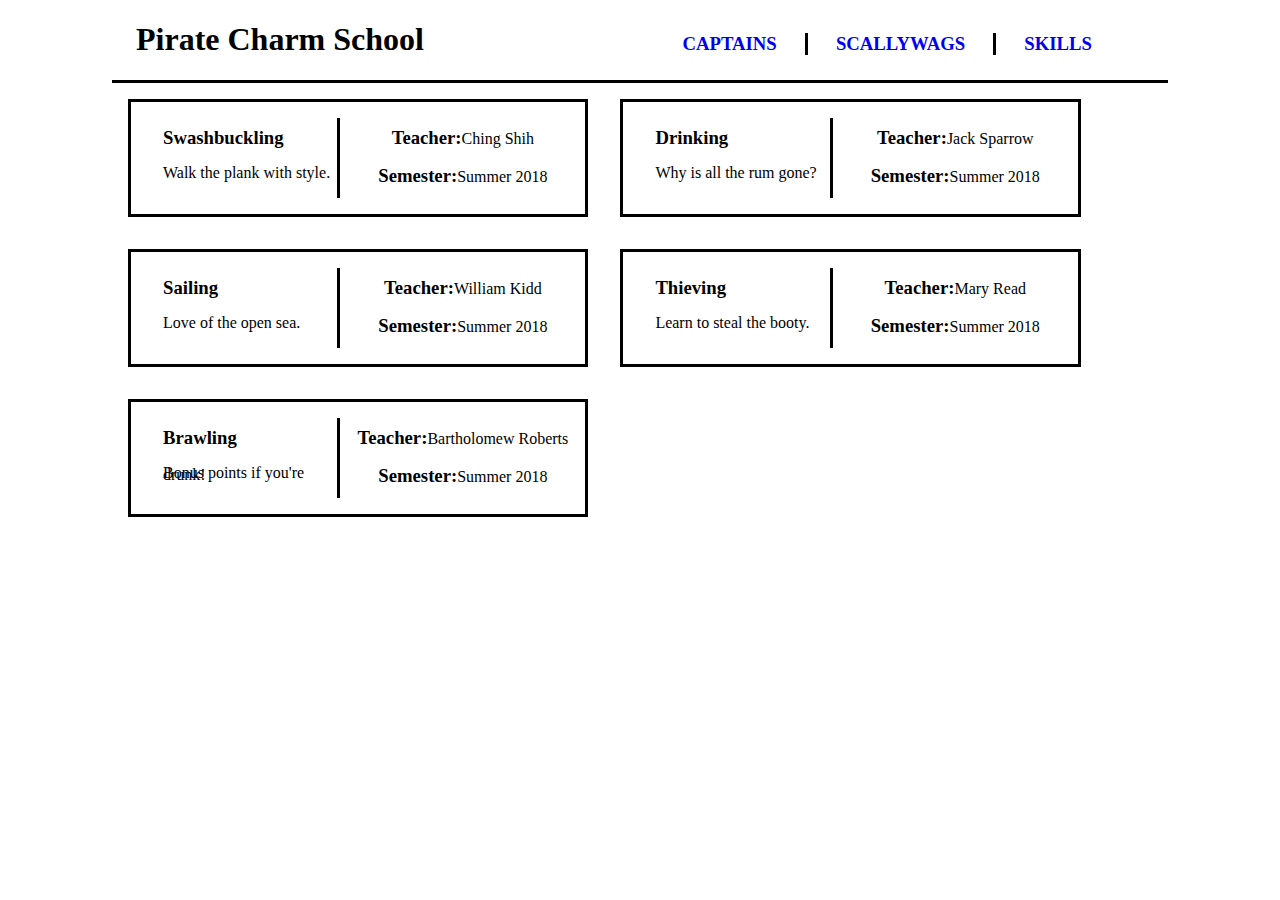
<file: index.html>
<!doctype html>
<html>
<head>
  <title>Pirate Charm School</title>
  <meta content="width=device-width,maximum-scale=1.0,initial-scale=1.0,minimum-scale=1.0,user-scalable=yes" name="viewport">
  <link href='index.css' media='all' rel='stylesheet'>
  <link href="https://fonts.googleapis.com/css?family=Donegal+One|IM+Fell+English+SC" rel="stylesheet">
  <base href='index.html'>
  <script type="text/javascript" src="main.js"></script>
</head>

<body>

  <header>
    <h1>Pirate Charm School</h1>
    <nav>
      <h3><a href='Teachers.html'>CAPTAINS</a></h3>
      <h3 id='Divide'><a href='Students.html'>SCALLYWAGS</a></h3>
      <h3><a href='Skills.html'>SKILLS</a></h3>
    </nav>
  </header>

  <!--Teacher Page-->

  <!--Students Page-->

  <section class="Courses">
    <div class="SwashBox">
      <div class="Course">
        <h3>Swashbuckling</h3>
        <p>Walk the plank with style.</p>
      </div>
      <div class="Info">
        <div class="Teach">
          <h3>Teacher:</h3>Ching Shih
        </div>
        <div class="Teach">
          <h3>Semester:</h3>Summer 2018
        </div>
      </div>
    </div>

    <div class="SwashBox">
      <div class="Course">
        <h3>Drinking</h3>
        <p>Why is all the rum gone?</p>
      </div>
      <div class="Info">
        <div class="Teach">
          <h3>Teacher:</h3>Jack Sparrow
        </div>
        <div class="Teach">
          <h3>Semester:</h3>Summer 2018
        </div>
      </div>
    </div>

    <div class="SwashBox">
      <div class="Course">
        <h3>Sailing</h3>
        <p>Love of the open sea.</p>
      </div>
      <div class="Info">
        <div class="Teach">
          <h3>Teacher:</h3>William Kidd
        </div>
        <div class="Teach">
          <h3>Semester:</h3>Summer 2018
        </div>
      </div>
    </div>

    <div class="SwashBox">
      <div class="Course">
        <h3>Thieving</h3>
        <p>Learn to steal the booty.</p>
      </div>
      <div class="Info">
        <div class="Teach">
          <h3>Teacher:</h3>Mary Read
        </div>
        <div class="Teach">
          <h3>Semester:</h3>Summer 2018
        </div>
      </div>
    </div>

    <div class="SwashBox">
      <div class="Course">
        <h3>Brawling</h3>
        <p>Bonus points if you're drunk!</p>
      </div>
      <div class="Info">
        <div class="Teach">
          <h3>Teacher:</h3>Bartholomew Roberts
        </div>
        <div class="Teach">
          <h3>Semester:</h3>Summer 2018
        </div>
      </div>
    </div>
  </section>

</body>
</html>
</file>
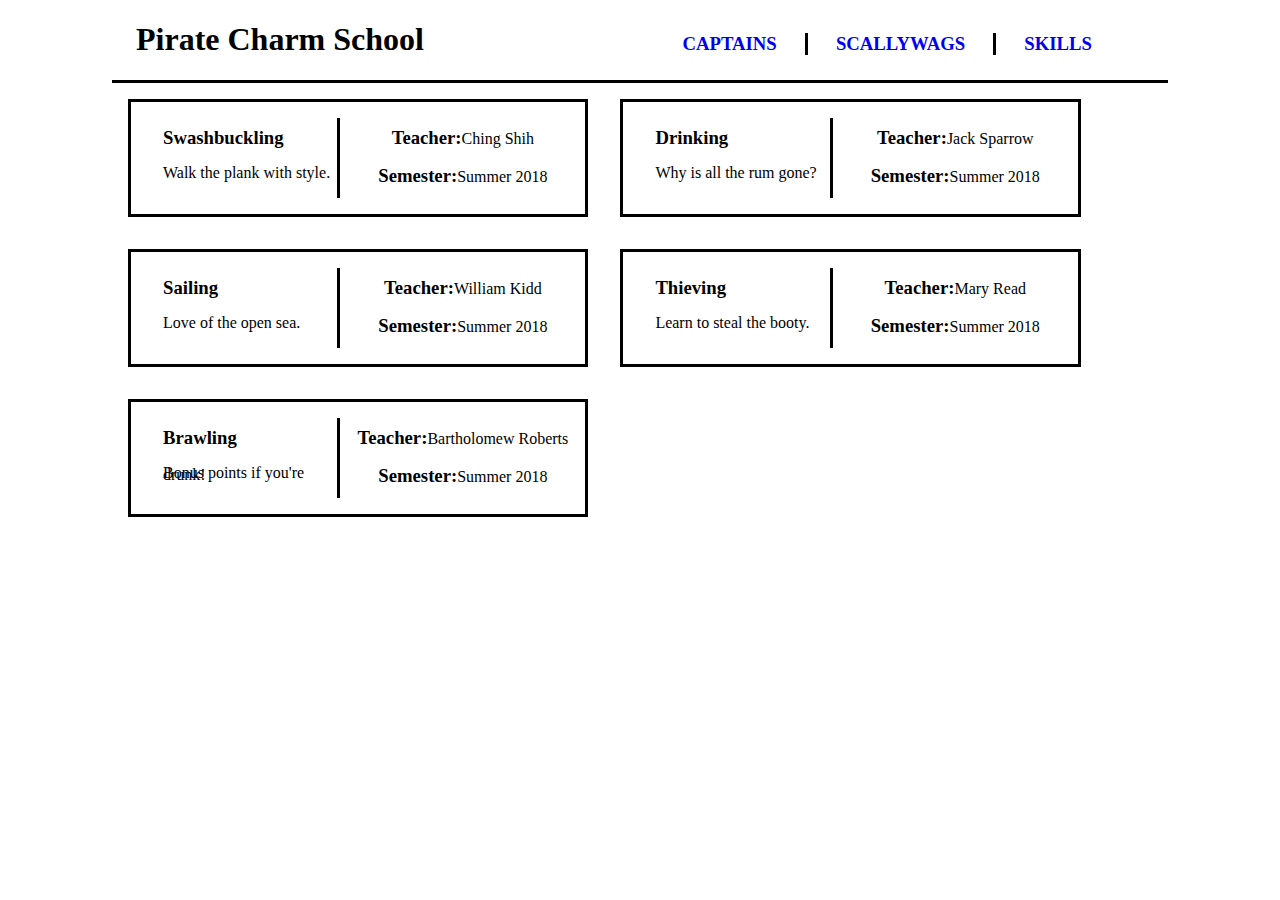
<file: Skills.html>
<!doctype html>
<html>
<head>
  <title>Pirate Charm School</title>
  <meta content="width=device-width,maximum-scale=1.0,initial-scale=1.0,minimum-scale=1.0,user-scalable=yes" name="viewport">
  <link href='index.css' media='all' rel='stylesheet'>
  <link href="https://fonts.googleapis.com/css?family=Donegal+One|IM+Fell+English+SC" rel="stylesheet">
  <base href='index.html'>
  <script type="text/javascript" src="main.js"></script>
</head>

<body>

  <header>
    <h1>Pirate Charm School</h1>
    <nav>
      <h3><a href="Teachers.html">CAPTAINS</a></h3>
      <h3 id='Divide'><a href="Students.html">SCALLYWAGS</a></h3>
      <h3><a href='Skills.html'>SKILLS</a></h3>
    </nav>
  </header>

<section class="Courses">
  <div class="SwashBox">
    <div class="Course">
      <h3>Swashbuckling</h3>
      <p>Walk the plank with style.</p>
    </div>
    <div class="Info">
      <div class="Teach">
        <h3>Teacher:</h3>Ching Shih
      </div>
      <div class="Teach">
        <h3>Semester:</h3>Summer 2018
      </div>
    </div>
  </div>

  <div class="SwashBox">
    <div class="Course">
      <h3>Drinking</h3>
      <p>Why is all the rum gone?</p>
    </div>
    <div class="Info">
      <div class="Teach">
        <h3>Teacher:</h3>Jack Sparrow
      </div>
      <div class="Teach">
        <h3>Semester:</h3>Summer 2018
      </div>
    </div>
  </div>

  <div class="SwashBox">
    <div class="Course">
      <h3>Sailing</h3>
      <p>Love of the open sea.</p>
    </div>
    <div class="Info">
      <div class="Teach">
        <h3>Teacher:</h3>William Kidd
      </div>
      <div class="Teach">
        <h3>Semester:</h3>Summer 2018
      </div>
    </div>
  </div>

  <div class="SwashBox">
    <div class="Course">
      <h3>Thieving</h3>
      <p>Learn to steal the booty.</p>
    </div>
    <div class="Info">
      <div class="Teach">
        <h3>Teacher:</h3>Mary Read
      </div>
      <div class="Teach">
        <h3>Semester:</h3>Summer 2018
      </div>
    </div>
  </div>

  <div class="SwashBox">
    <div class="Course">
      <h3>Brawling</h3>
      <p>Bonus points if you're drunk!</p>
    </div>
    <div class="Info">
      <div class="Teach">
        <h3>Teacher:</h3>Bartholomew Roberts
      </div>
      <div class="Teach">
        <h3>Semester:</h3>Summer 2018
      </div>
    </div>
  </div>
</section>
</file>
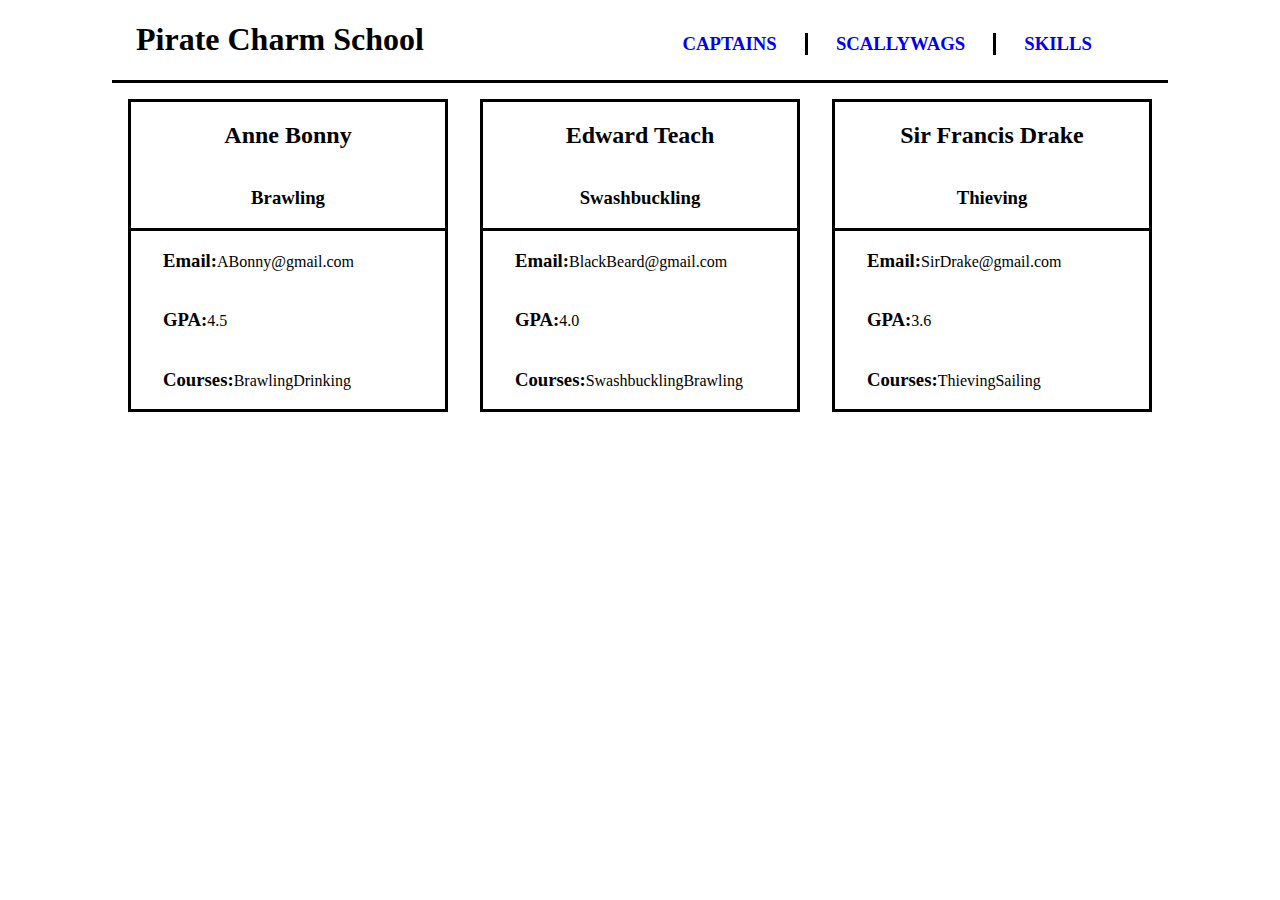
<file: Students.html>
<!doctype html>
<html>
<head>
  <title>Pirate Charm School</title>
  <meta content="width=device-width,maximum-scale=1.0,initial-scale=1.0,minimum-scale=1.0,user-scalable=yes" name="viewport">
  <link href='index.css' media='all' rel='stylesheet'>
  <link href="https://fonts.googleapis.com/css?family=Donegal+One|IM+Fell+English+SC" rel="stylesheet">
  <base href='index.html'>
  <script type="text/javascript" src="main.js"></script>
</head>

<body>

  <header>
    <h1>Pirate Charm School</h1>
    <nav>
      <h3><a href="Teachers.html">CAPTAINS</a></h3>
      <h3 id='Divide'><a href='Students.html'>SCALLYWAGS</a></h3>
      <h3><a href='Skills.html'>SKILLS</a></h3>
    </nav>
  </header>

  <section class="Students">
    <div class="StudentBox">
      <div class="Student">
          <h2>Anne Bonny</h2>
          <h3>Brawling</h3>
      </div>
      <div class="Details">
        <div class="StudentInfo">
          <h3>Email:</h3>ABonny@gmail.com
        </div>
        <div class="StudentInfo">
          <h3>GPA:</h3> 4.5
        </div>
        <div class="StudentInfo">
          <h3>Courses:</h3> <p>Brawling</p> <p>Drinking</p>
        </div>
      </div>
    </div>
    <div class="StudentBox">
      <div class="Student">
        <h2>Edward Teach</h2>
        <h3>Swashbuckling</h3>
      </div>
      <div class="Details">
        <div class="StudentInfo">
          <h3>Email:</h3>BlackBeard@gmail.com
        </div>
        <div class="StudentInfo">
          <h3>GPA:</h3> 4.0
        </div>
        <div class="StudentInfo">
          <h3>Courses:</h3><p>Swashbuckling</p> <p>Brawling</p>
        </div>
      </div>
    </div>
    <div class="StudentBox">
      <div class="Student">
        <h2>Sir Francis Drake</h2>
        <h3>Thieving</h3>
      </div>
      <div class="Details">
        <div class="StudentInfo">
          <h3>Email:</h3>SirDrake@gmail.com
        </div>
        <div class="StudentInfo">
          <h3>GPA:</h3>3.6
        </div>
        <div class="StudentInfo">
          <h3>Courses:</h3> <p>Thieving</p> <p>Sailing</p>
        </div>
      </div>
    </div>
  </section>
</file>
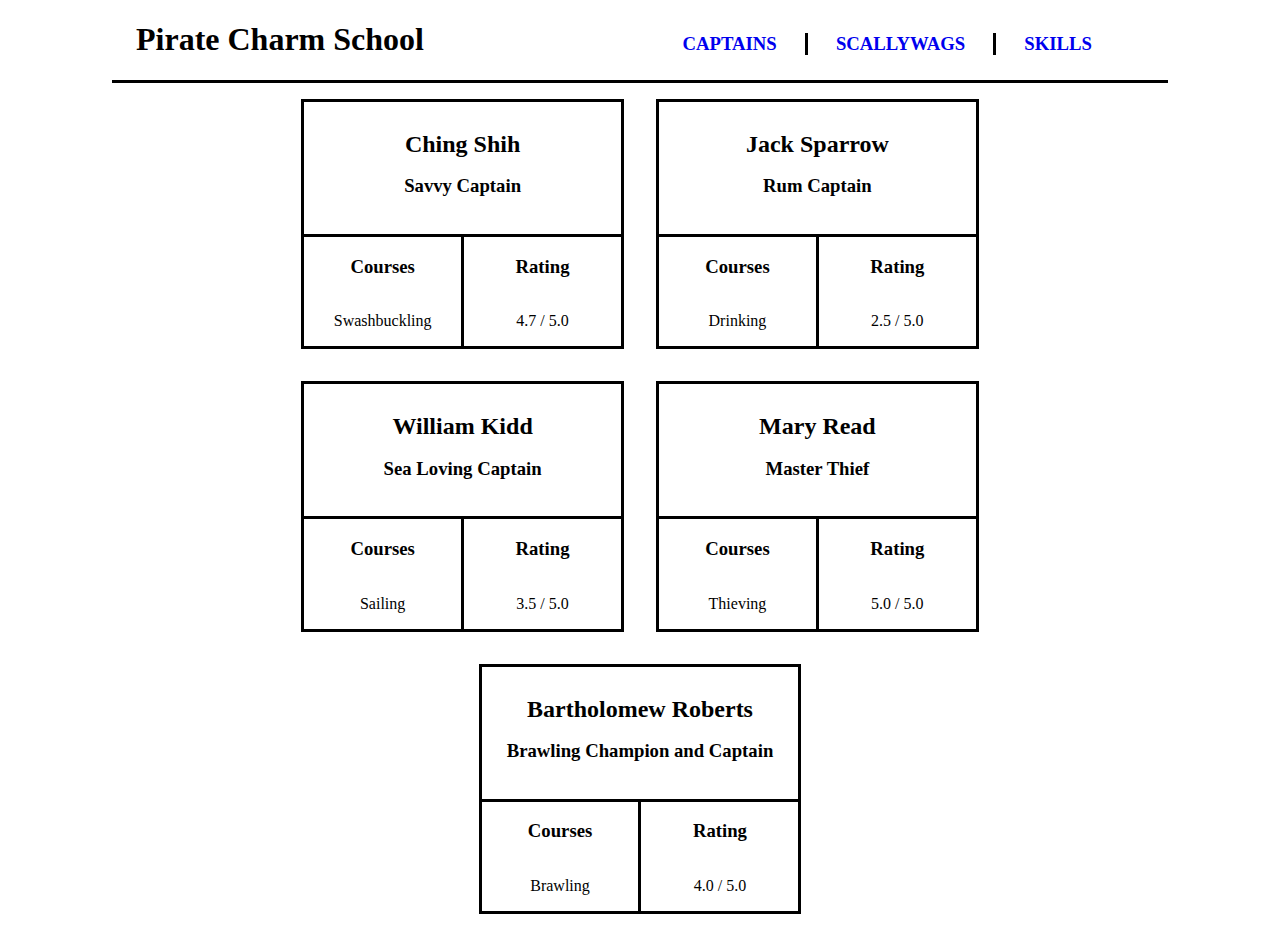
<file: Teachers.html>
<!doctype html>
<html>
<head>
  <title>Pirate Charm School</title>
  <meta content="width=device-width,maximum-scale=1.0,initial-scale=1.0,minimum-scale=1.0,user-scalable=yes" name="viewport">
  <link href='index.css' media='all' rel='stylesheet'>
  <link href="https://fonts.googleapis.com/css?family=Donegal+One|IM+Fell+English+SC" rel="stylesheet">
  <base href='index.html'>
  <script type="text/javascript" src="main.js"></script>
</head>

<body>

  <header>
    <h1>Pirate Charm School</h1>
    <nav>
      <h3><a href="Teachers.html">CAPTAINS</a></h3>
      <h3 id='Divide'><a href='Students.html'>SCALLYWAGS</a></h3>
      <h3><a href='Skills.html'>SKILLS</a></h3>
    </nav>
  </header>

<section class="Teachers">
  <div class="TeacherBox">
    <div class="Captain">
      <h2>Ching Shih</h2>
      <h3>Savvy Captain</h3>
    </div>
    <div class="XAxis">
      <div class="Class">
        <h3>Courses</h3>
        <p>Swashbuckling</p>
      </div>
      <div class="Rating">
        <h3>Rating</h3>
        <p>4.7 / 5.0</p>
      </div>
    </div>
  </div>
  <div class="TeacherBox">
    <div class="Captain">
      <h2>Jack Sparrow</h2>
      <h3>Rum Captain</h3>
    </div>
    <div class="XAxis">
      <div class="Class">
        <h3>Courses</h3>
        <p>Drinking</p>
      </div>
      <div class="Rating">
        <h3>Rating</h3>
        <p>2.5 / 5.0</p>
      </div>
    </div>
  </div>
  <div class="TeacherBox">
    <div class="Captain">
      <h2>William Kidd</h3>
        <h3>Sea Loving Captain</h3>
    </div>
    <div class="XAxis">
      <div class="Class">
        <h3>Courses</h3>
        <p>Sailing</p>
      </div>
      <div class="Rating">
        <h3>Rating</h3>
        <p>3.5 / 5.0</p>
      </div>
    </div>
  </div>
  <div class="TeacherBox">
    <div class="Captain">
      <h2>Mary Read</h2>
      <h3>Master Thief</h3>
    </div>
    <div class="XAxis">
      <div class="Class">
        <h3>Courses</h3>
        <p>Thieving</p>
      </div>
      <div class="Rating">
        <h3>Rating</h3>
        <p>5.0 / 5.0</p>
      </div>
    </div>
  </div>
  <div class="TeacherBox">
    <div class="Captain">
      <h2>Bartholomew Roberts</h2>
      <h3>Brawling Champion and Captain</h3>
    </div>
    <div class="XAxis">
      <div class="Class">
        <h3>Courses</h3>
        <p>Brawling</p>
      </div>
      <div class="Rating">
        <h3>Rating</h3>
        <p>4.0 / 5.0</p>
      </div>
    </div>
  </div>
</section>
</file>
<file: index.css>
#title {
  display: flex;
  justify-content: center;
}

header {
  display: flex;
  flex-flow: row nowrap;
  align-items: baseline;
  border-bottom: solid;
  padding: 0 1.5em;
  justify-content: space-between;
}
nav {
  display: flex;
  flex-flow: row nowrap;
  padding: 0 1.5em;
}
nav h3 {
  display: flex;
  flex-flow: row nowrap;
  padding: 0 1.5em;
}
#Divide {
  border-right: solid;
  border-left: solid;
}
a {
  text-decoration: none;
}
body {
  margin: 0 7em;
}
/*Teachers Section*/
.Teachers {
  display: flex;
  flex-flow: row wrap;
  justify-content: center;
}

.TeacherBox {
  display: flex;
  flex-flow: column nowrap;
  border: solid;
  width: 30%;
  text-align: center;
  height: 25%;
  margin: 1em;
}
.Captain {
  display: flex;
  flex-direction: column;
  height: 7em;
  line-height: .25em;
  padding-top: 1.25em;
}

.XAxis {
  display: flex;
  flex-flow: row nowrap;
}

.Class, .Rating {
  display: flex;
  flex-flow: column wrap;
  border-top: solid;
  width: 50%;
}

.Class {
  border-right: solid;
}

/*Students Section */
.Students {
  display: flex;
  flex-flow: row nowrap;
  justify-content: flex-start;
}
.StudentBox {
  display: flex;
  border: solid;
  flex-flow: column nowrap;
  width: 30%;
  margin: 1em;
  justify-content: center;
}
.Student {
  display: flex;
  flex-flow: column wrap;
  text-align: center;
  border-bottom: solid;
}
.Details {
  display: flex;
  flex-flow: column wrap;
  justify-content: center;
  padding: 0 2em;
}
.StudentInfo {
  display: flex;
  flex-flow: row nowrap;
  align-items: baseline;
  text-align: center;
}

/*Courses Section */
.Courses {
  display: flex;
  flex-flow: row wrap;
  justify-content: flex-start;
}
.SwashBox {
  display: flex;
  flex-flow: row nowrap;
  border: solid;
  width: 40%;
  height: 5em;
  padding: 1em;
  margin: 1em;
}
.Course {
  display: flex;
  flex-flow: column nowrap;
  width: 45%;
  line-height: .07em;
  padding-left: 1em;
  border-right: solid;
}
.Info {
  display: flex;
  flex-flow: column wrap;
  width: 55%;
  line-height: .07em;
  padding-left: 1em;
}
.Teach {
  display: flex;
  flex-flow: row nowrap;
  justify-content: center;
  align-items: baseline;
}
</file>
